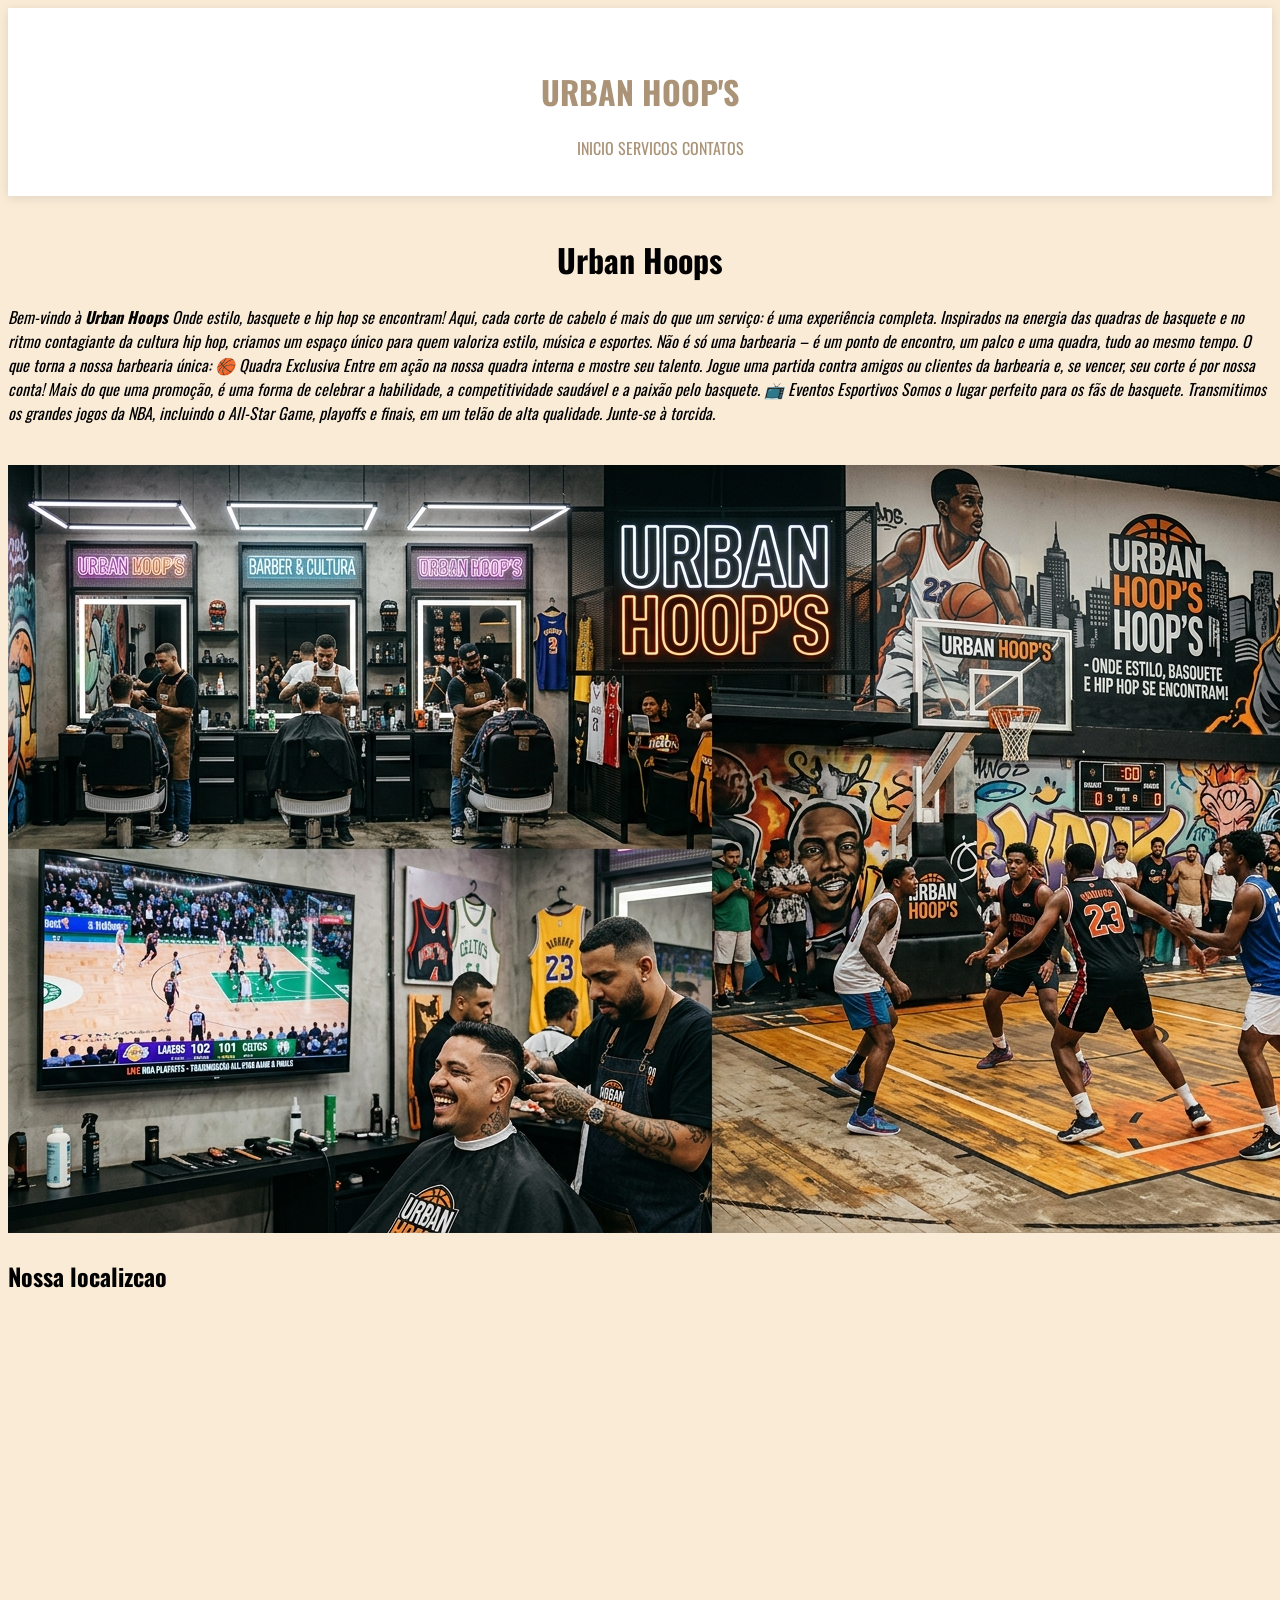
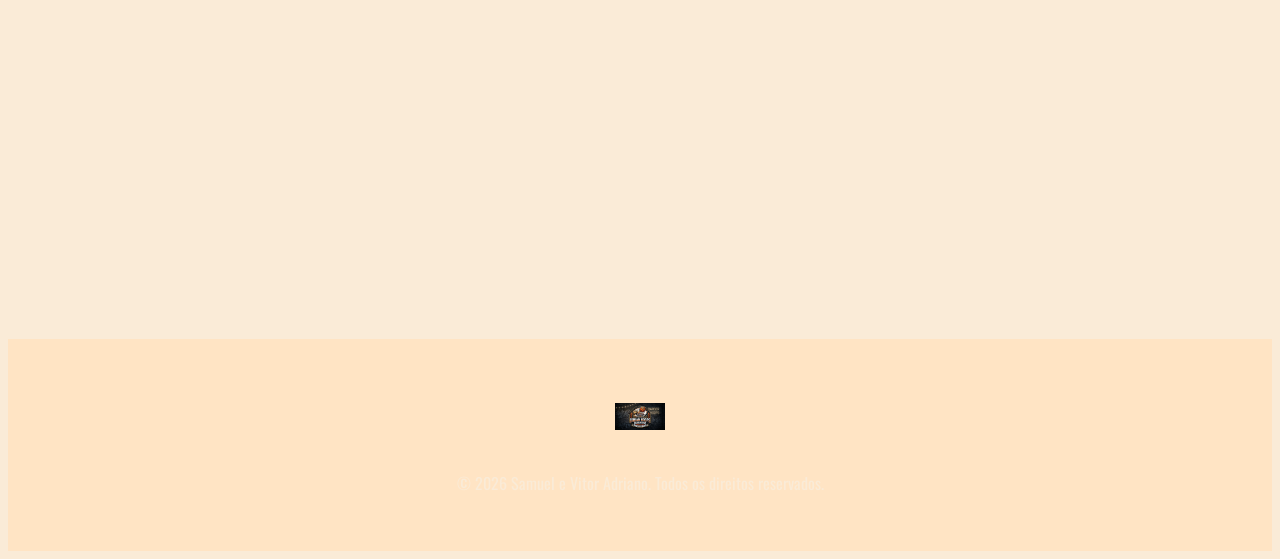
<file: index.html>
<!DOCTYPE html>
<html lang="pt-br">
<head>
    <meta charset="UTF-8">
    <meta name="viewport" content="width=device-width, initial-scale=1.0">
    <title>Serviços</title>
    <link rel="stylesheet" href="servicos.css">
    <link href="https://fonts.googleapis.com/css2?family=Oswald:wght@400;700&display=swap" rel="stylesheet">
</head>
<body>
    <header>

        <div class="caixa">
        <h1>URBAN HOOP'S</h1>
        <nav>
            <ul>
                <a href="index.html">INICIO</a></li>
                <a href="servicos.html">SERVICOS</a></li>
                <a href="contato.html">CONTATOS</a></li>
            </ul>
        </div>
        </nav>
    </header>
    <main>
<h1> Urban Hoops </h1>
    <p> <i>Bem-vindo à <strong> Urban Hoops</strong> Onde estilo, basquete e hip hop se encontram! Aqui, cada corte de cabelo é mais do que um serviço: é uma experiência completa. Inspirados na energia das quadras de basquete e no ritmo contagiante da cultura hip hop, criamos um espaço único para quem valoriza estilo, música e esportes. Não é só uma barbearia – é um ponto de encontro, um palco e uma quadra, tudo ao mesmo tempo. O que torna a nossa barbearia única: 🏀 Quadra Exclusiva Entre em ação na nossa quadra interna e mostre seu talento. Jogue uma partida contra amigos ou clientes da barbearia e, se vencer, seu corte é por nossa conta! Mais do que uma promoção, é uma forma de celebrar a habilidade, a competitividade saudável e a paixão pelo basquete. 📺 Eventos Esportivos Somos o lugar perfeito para os fãs de basquete. Transmitimos os grandes jogos da NBA, incluindo o All-Star Game, playoffs e finais, em um telão de alta qualidade. Junte-se à torcida.</i> </p> 
    <br> <img src="Urban Hoop's.png"> </br>
    <div class="mapa">
        <h2>Nossa localizcao</h2>
            <iframe src="https://www.google.com/maps/embed?pb=!1m18!1m12!1m3!1d3604.1048439096485!2d-49.24703722461139!3d-25.401300877580084!2m3!1f0!2f0!3f0!3m2!1i1024!2i768!4f13.1!3m3!1m2!1s0x94dce680057e0e25%3A0xb15dc122aaeccb46!2sCol%C3%A9gio%20Estadual%20Le%C3%B4ncio%20Correia!5e0!3m2!1spt-BR!2sbr!4v1793286878994!5m2!1spt-BR!2sbr" width="400" height="300" style="border:0;" allowfullscreen="" loading="lazy" referrerpolicy="strict-origin-when-cross-origin"></iframe>
    </div>
    <div class="video">
        <iframe width="560" height="315" src="https://www.youtube.com/embed/PixcdDll-XU?si=GWxEHZpMj0S1XOJs" title="YouTube video player" frameborder="0" allow="accelerometer; autoplay; clipboard-write; encrypted-media; gyroscope; picture-in-picture; web-share" referrerpolicy="strict-origin-when-cross-origin" allowfullscreen></iframe>
    </div>
    </main>
 <footer>
        <br><img src="logo-tipo.jpg"></br>
  <p>&copy; 2026 Samuel e Vitor Adriano. Todos os direitos reservados.</p>
</footer>
</body>
</html>
</file>
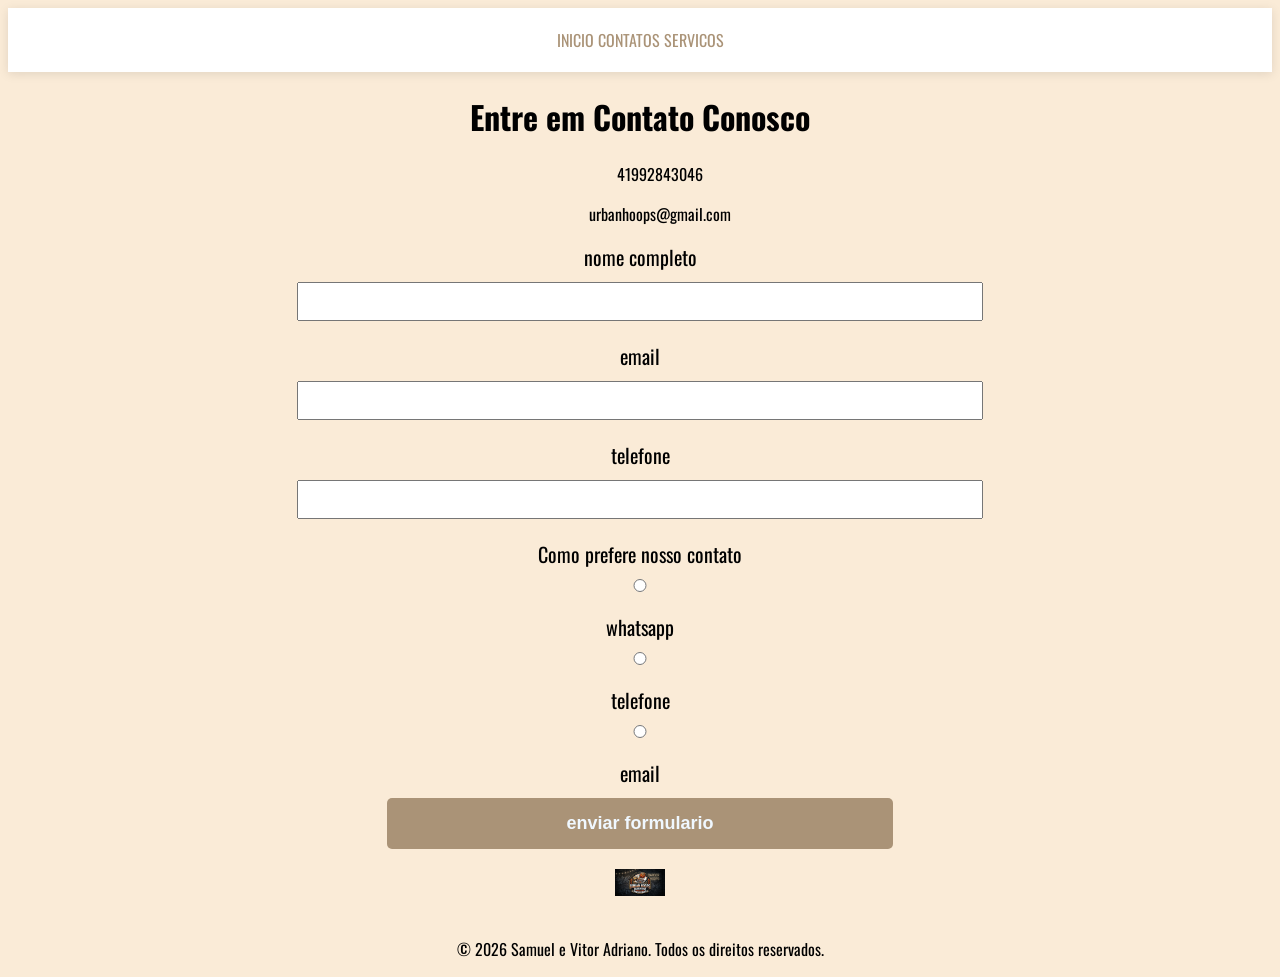
<file: contato.html>
<!DOCTYPE html>
<html lang="pt-br">
<head>
    <meta charset="UTF-8">
    <meta name="viewport" content="width=device-width, initial-scale=1.0">
    <title>Contato</title>
    <link rel="stylesheet" href="contato.css">
    <link href="https://fonts.googleapis.com/css2?family=Oswald:wght@400;700&display=swap" rel="stylesheet">
</head>
<body>
    <header>
        <div class="menu">
            <a href="index.html"> INICIO </a>
            <a href="contato.html"> CONTATOS</a>
            <a href="servicos.html"> SERVICOS</a>
        </div>
    </header>

    <h1>Entre em Contato Conosco</h1>
    <ul>
        <p>41992843046</p>
        <p>urbanhoops@gmail.com</p>
    </ul>

    <main>
        <form>
            <label for="nome">nome completo</label>
            <input type="text" id="nome">

            <label for="email">email</label>
            <input type="text" id="email">
            
            <label for="telefone">telefone</label>
            <input type="text" id="telefone">
            
            <div>
                <p>Como prefere nosso contato</p>

                <label for="radio-whatsapp">
                    <input type="radio" name="contato" value="whatsapp" id="radio-whatsapp">
                    whatsapp
                </label>

                <label for="radio-telefone">
                    <input type="radio" name="contato" value="telefone" id="radio-telefone">
                    telefone
                </label>

                <label for="radio-email">
                    <input type="radio" name="contato" value="email" id="radio-email">
                    email
                </label>
            </div>

            <input type="submit" class="enviar" value="enviar formulario">
        </form>
    </main>

    <footer>
        <img src="logo-tipo.jpg" alt="Logo">
        <p>&copy; 2026 Samuel e Vitor Adriano. Todos os direitos reservados.</p>
    </footer>
</body>
</html>
</file>
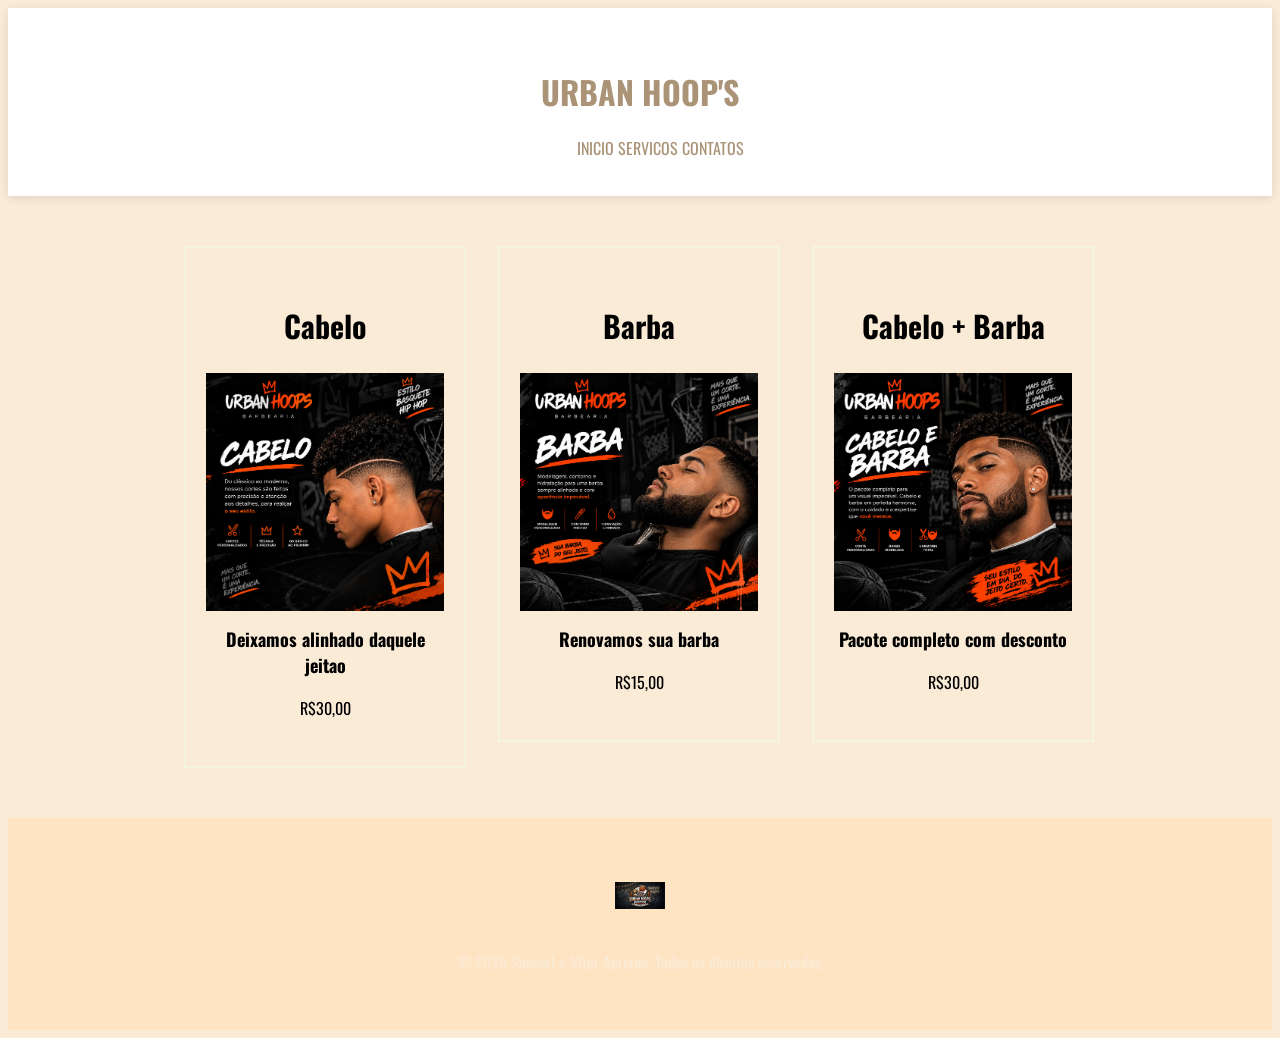
<file: servicos.html>
<!DOCTYPE html>
<html lang="pt-br">
<head>
    <meta charset="UTF-8">
    <meta name="viewport" content="width=device-width, initial-scale=1.0">
    <title>Serviços</title>
    <link rel="stylesheet" href="servicos.css">
    <link href="https://fonts.googleapis.com/css2?family=Oswald:wght@400;700&display=swap" rel="stylesheet">
</head>
<body>
    <header>
        <div class="caixa">
        <h1>URBAN HOOP'S</h1>
        <nav>
            <ul>
                <a href="index.html">INICIO</a></li>
                <a href="servicos.html">SERVICOS</a></li>
                <a href="contato.html">CONTATOS</a></li>
            </ul>
        </div>
            <main>
                <ul class = "servicos">
                    <li>
                        <h2>Cabelo</h2>
                        <img src="ChatGPT Image 14 de set. de 2026, 22_37_22.png">
                        <p class="descricao">Deixamos alinhado daquele jeitao</p>
                        <p class="preco">R$30,00</p>
                    </li>
                    <li>
                        <h2>Barba</h2>
                        <img src="ChatGPT Image 14 de set. de 2026, 22_37_34.png">
                        <p class="descricao">Renovamos sua barba</p>
                        <p class="preco">R$15,00</p>
                    </li>
                    <li>
                        <h2>Cabelo + Barba</h2>
                        <img src="ChatGPT Image 14 de set. de 2026, 22_38_44.png">
                        <p class="descricao">Pacote completo com desconto</p>
                        <p class="preco">R$30,00</p>
                    </li>
                </ul>
            </main>
        </nav>
    </header>
    <footer>
        <br><img src="logo-tipo.jpg"></br>
  <p>&copy; 2026 Samuel e Vitor Adriano. Todos os direitos reservados.</p>
</footer>
</body>
</html>
</file>
<file: servicos.css>
.servicos {
    width: 940px;
    margin: 0 auto;
    padding: 50px 0;
}

.servicos li {
    display: inline-block;
    text-align: center;
    width: 30%;
    vertical-align: top;
    margin: 0 1.5%;
    padding: 30px 20px;
    box-sizing: border-box;
    border: 2px solid beige;
    border-radius: 1opx;
}

.servicos li:hover {
    border-color: aliceblue;
    border: 5px solid burlywood;
}

.servicos li:active {
    background-color: wheat;
}

.servicos h2 {
    font-size: 30px;
    font-weight: bold;
}

.descricao {
    font-size: 18px;
    font-weight: bold;
    margin-top: 10px;
}

h1 {
    text-align: center;
    margin-top: 40px;
}

nav a:hover{
    color: #fff;
    text-decoration: underline;
}

.caixa {
    background: #fff;
    padding: 20px 0;
    box-shadow: 0 2px 10px rgba(0, 0, 0, 0.1);
    text-decoration: none;
    color: rgb(170, 147, 119);
    text-align: center;
}

a {
    text-decoration: none;
    color: rgb(170, 147, 119);
}

body{
    font-family: 'Oswald', sans-serif;
    background-color: #faebd7;
}

.servicos img {
    width: 100%;
    height: auto;
    object-fit: cover;
}

footer {
    text-align: center;
    background-color: bisque;
    padding: 40px 0;
}

footer img {
    width: 50px;
    margin-bottom: 20px;
}

footer p {
    color: #faebd7;
}

img {
    text-align: center;
}
</file>
<file: contato.css>
a {
    text-decoration: none;
    color: #aa9377;
}

body {
    font-family: 'Oswald', sans-serif;
    background-color: #faebd7;
    text-align: center;
}

header {
    background: #fff;
    padding: 20px 0;
    box-shadow: 0 2px 10px rgba(0, 0, 0, 0.1);
    text-align: center;
}   

form label, form p {
    display: block;
    font-size: 20px;
    margin: 0 0 10px;
}

form input {
    display: block;
    margin: 0 auto 20px;
    padding: 10px 25px;
    width: 50%;
}

.enviar {
    width: 40%;
    padding: 15px;
    background-color: #aa9377;
    color: aliceblue;
    font-weight: bold;
    font-size: 18px;
    border: none;
    border-radius: 5px;
    cursor: pointer;
    transition: 1s all;
    animation: repetir 1s linear infinite;
}

.enviar:hover {
    background-color: #faebd7;
    transform: scale(1.2);
}

@keyframes repetir {
    0% {
        transform: scale(1.0);
        background-color: antiquewhite;
    }
    
    50% {
        transform: scale(1.0);
        background-color: rgb(236, 227, 55);
    }

    100% {
        transform: scale(1.0);
        background-color: rgb(255, 167, 51);
    }
}

footer img {
    width: 50px;
    margin-bottom: 20px;
}
</file>
